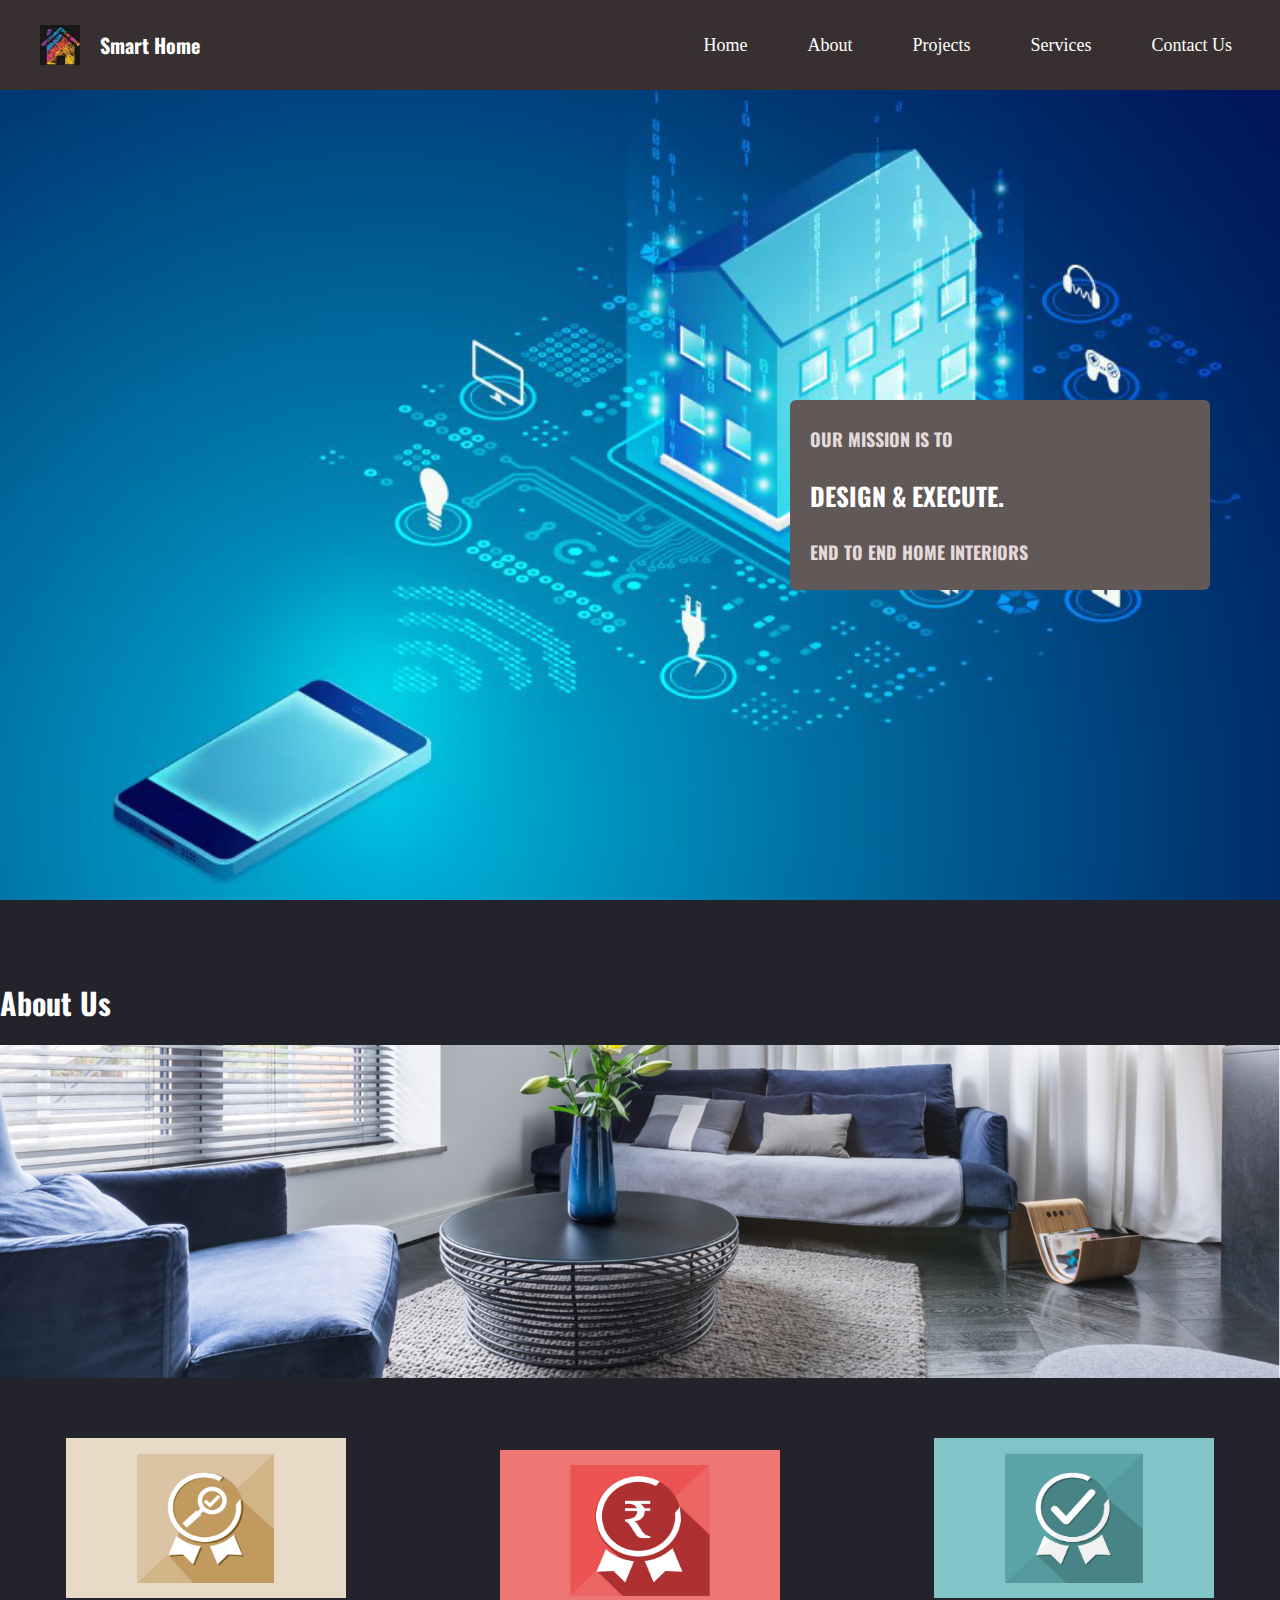
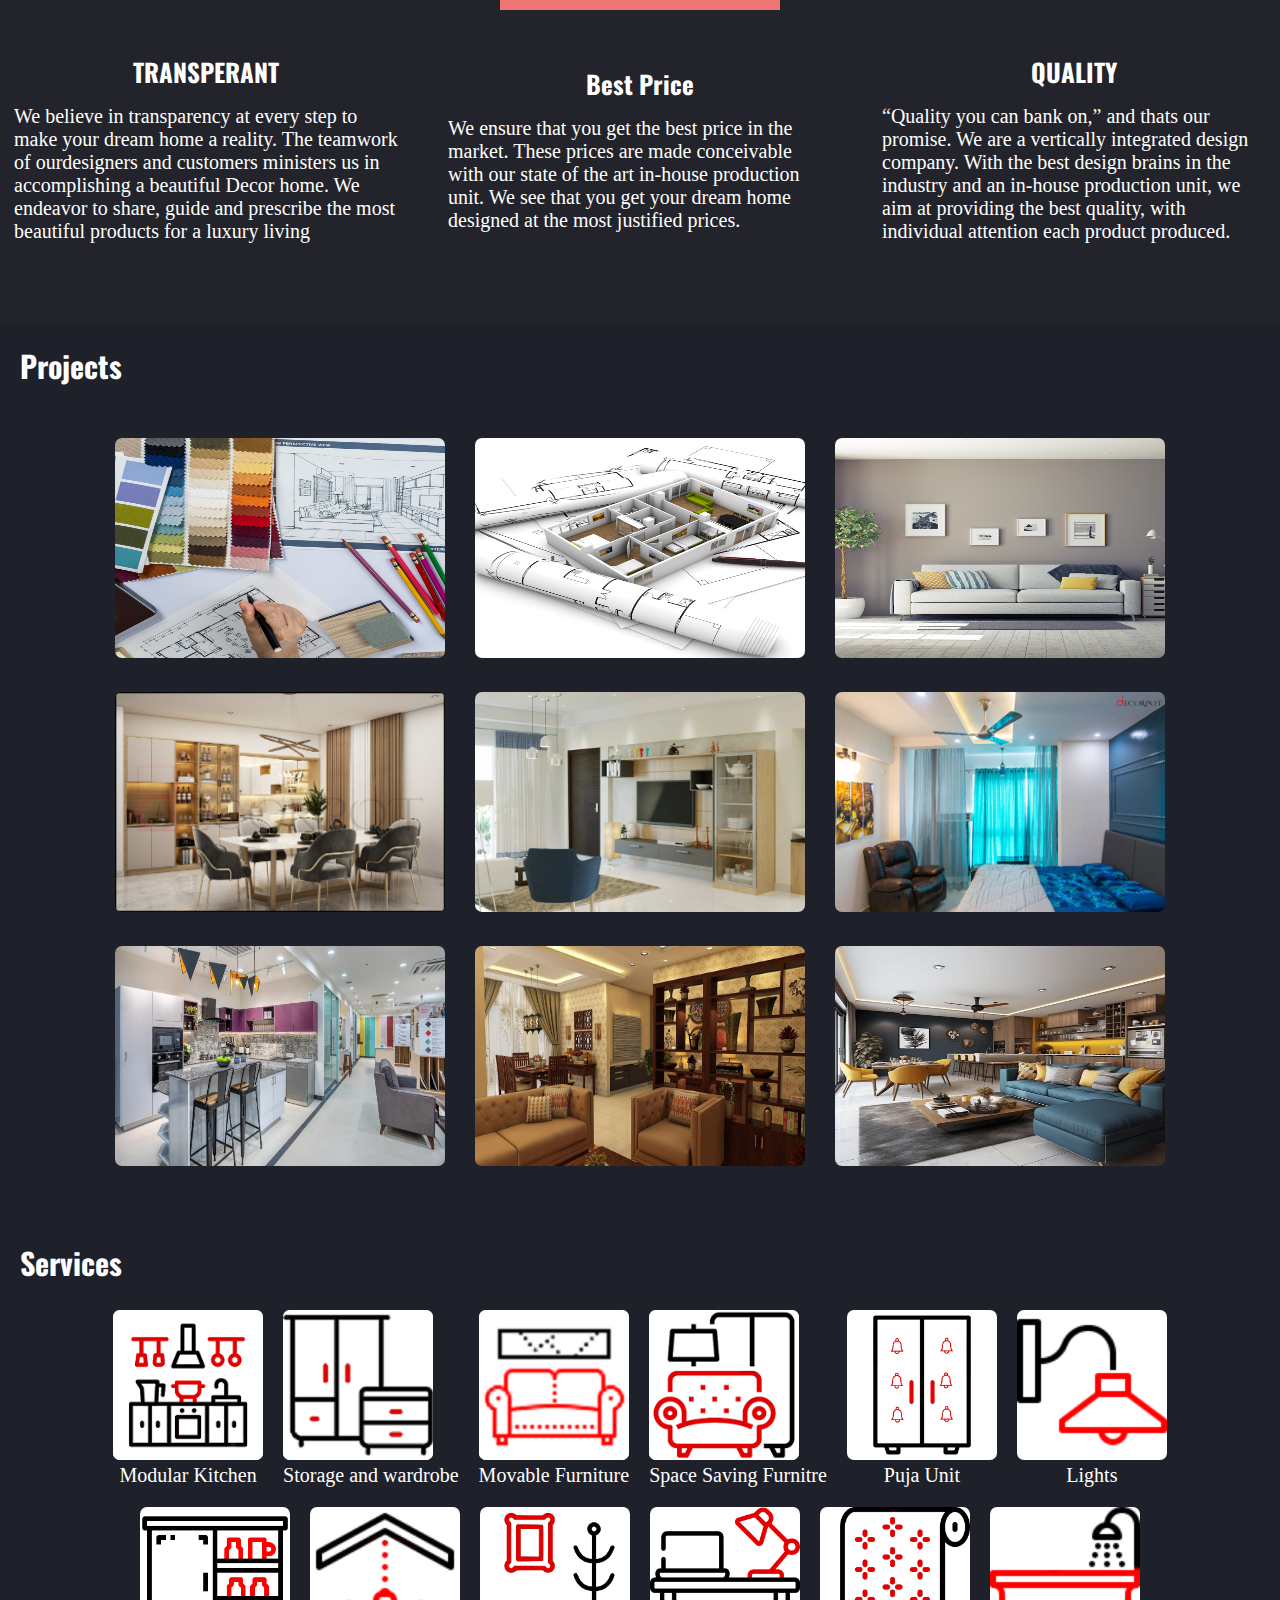
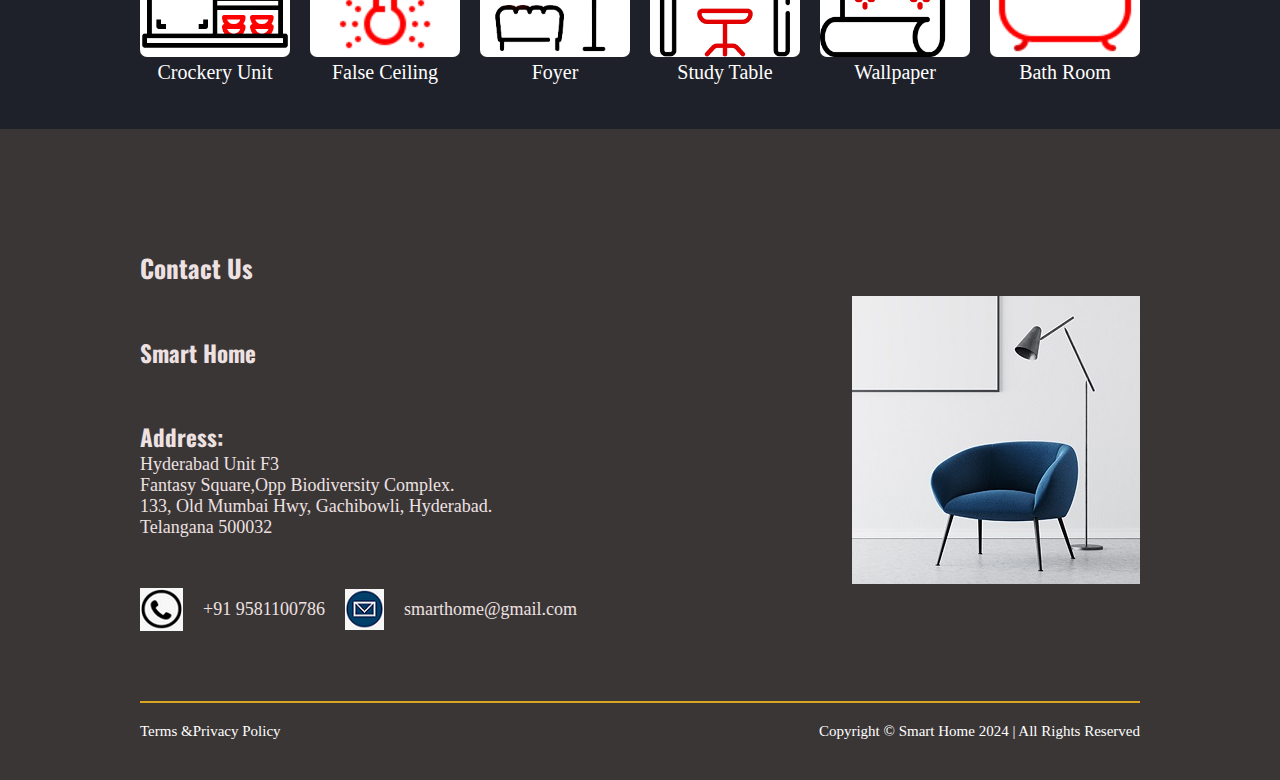
<file: index.html>
<!DOCTYPE html>
<html lang="en">

<head>
    <meta charset="UTF-8">
    <meta name="viewport" content="width=device-width, initial-scale=1.0">
    <title>Document</title>
    <!--Stylesheet-->
    <link rel="stylesheet" href="style.css">
    <!-- Google Fonts -->
    <link rel="preconnect" href="https://fonts.googleapis.com">
    <link rel="preconnect" href="https://fonts.gstatic.com" crossorigin>
    <link href="https://fonts.googleapis.com/css2?family=Oswald:wght@200..700&display=swap" rel="stylesheet">
</head>

<body>
    <!-- Navbar -->
    <nav class="navbar">
        <div class="logo">
            <img src="logo.jpg" alt="logo">
            <h3><a href="#">Smart Home</a></h3>
        </div>
        <div class="menu">
            <ul class="navbar-links">
                <li><a href="#"></a>Home</li>
                <li><a href="#"></a>About</li>
                <li><a href="#"></a>Projects</li>
                <li><a href="#"></a>Services</li>
                <li><a href="#"></a>Contact Us</li>

            </ul>
        </div>
        <div class="burger">
            <div class="line1"></div>
            <div class="line2"></div>
            <div class="line3"></div>
        </div>
    </nav>
    <!-- Hero Section -->
    <section class="hero">
        <div class="content">
            <h3>OUR MISSION IS TO</h3>
            <h1>DESIGN & EXECUTE.</h1>
            <h3> END TO END HOME INTERIORS</h3>
        </div>
    </section>

    <!-- About Section -->
    <section class="about">
        <h1>About Us</h1>
        <img src="desktop-banner-loc.jpg" alt="image">
        <div class="about-container">
            <div class="cards">
                <div class="about-card">
                    <img src="Transperant.jpg" alt="Transperant">
                    <h3>TRANSPERANT</h3>
                    <p>We believe in transparency at every step to make your dream home
                        a reality. The teamwork of ourdesigners and customers ministers
                        us in accomplishing a beautiful Decor home. We endeavor to share,
                        guide and prescribe the most beautiful products for a luxury living</p>
                </div>
                <div class="about-card">
                    <img src="Price.jpg" alt="Best Price">
                    <h3>Best Price</h3>
                    <p>We ensure that you get the best price in the market. These prices are made conceivable with our
                        state
                        of the art in-house production unit. We see that you get your dream home designed at the most
                        justified prices.</p>
                </div>
                <div class="about-card">
                    <img src="Quality.jpg" alt="Quality">
                    <h3>QUALITY</h3>
                    <p>“Quality you can bank on,” and thats our promise. We are a vertically integrated design company.
                        With the best design brains in the industry and an in-house production unit, we aim at providing
                        the
                        best quality, with individual attention each product produced.</p>
                </div>
            </div>
        </div>
    </section>
    <!-- Project Section -->
    <section class="project">
        <h3>Projects</h3>
        <div class="project-container">
            <div class="projecr-card">
                <img src="we-are-01.jpg" alt="Project Image">
            </div>
            <div class="project-card">
                <img src="we-are-02.jpg" alt="Project Image">
            </div>
            <div class="project-card">
                <img src="we-are-06.jpg" alt="Project Image">
            </div>
            <div class="project-card">
                <img src="1 Living Room.png" alt="Project/image">
            </div>
            <div class="project-card">
                <img src="2 Hall Room.png" alt="Project/image">
            </div>
            <div class="project-card">
                <img src="3 Bed Room.png" alt="Project/image">
            </div>
            <div class="project-card">
                <img src="4 Modular Kitchen.png" alt="Project/image">
            </div>
            <div class="project-card">
                <img src="Projectimge.jpeg" alt="Project/image">
            </div>
            <div class="project-card">
                <img src="projectimage1.jpeg" alt="Project/image">
            </div>

        </div>



    </section>
    <!-- Service Section -->
    <section class="service">
        <h4>Services</h4>
        <div class="service-container">
            <div class="service-card">
                <img src="1 Modular Kitchen.png" alt="Service Image">
                <p> Modular Kitchen</p>
            </div>
            <div class="service-card">
                <img src="2 Storage and Wardrobe.png" alt="Service Image">
                <p>Storage and wardrobe</p>
            </div>
            <div class="service-card">
                <img src="3 Movable Furniture.png" alt="Service Image">
                <p>Movable Furniture</p>
            </div>
            <div class="service-card">
                <img src="4 Space Saving Furnitre.png" alt="Service Image">
                <p>Space Saving Furnitre</p>
            </div>
            <div class="service-card">
                <img src="5 Puja Unit.png" alt="Service Image">
                <p>Puja Unit</p>

            </div>
            <div class="service-card">
                <img src="6 Lights.png" alt="Service Image">
                <p>Lights</p>

            </div>
            <div class="service-card">
                <img src="7 Crockery Unt.png" alt="Service Image">
                <p> Crockery Unit</p>

            </div>
            <div class="service-card">
                <img src="8 False Ceiling.png" alt="Service Image">
                <p>False Ceiling</p>

            </div>
            <div class="service-card">
                <img src="9 Foyer.png" alt="Service Image">
                <p>Foyer</p>

            </div>
            <div class="service-card">
                <img src="10 Study Table.png" alt="Service Image">
                <p>Study Table</p>

            </div>
            <div class="service-card">
                <img src="11 wallpaper.png" alt="Service Image">
                <p>Wallpaper</p>

            </div>
            <div class="service-card">
                <img src="12 Bathroom.png" alt="Service Image">
                <p>Bath Room</p>
            </div>
        </div>
    </section>
    <!-- footer Section -->
    <footer class="footer">
        <div class="top-footer">
            <div class="content">
                <h3>Contact Us</h3>
                <h4>Smart Home</h4>
                <div class="address">
                    <h4>Address:</h4>
                    <p> Hyderabad Unit F3
                    <p>
                    <p>Fantasy Square,Opp Biodiversity Complex.</p>
                    <p>133, Old Mumbai Hwy, Gachibowli, Hyderabad.</p>
                    <p>Telangana 500032</p>
                </div>
                <div class="Contact">
                    <div class="phone">
                        <img src="Call logo.png" alt="">
                        <p> +91 9581100786</p>
                        <div class="email">
                            <img src="email logo 1.png" alt="">
                            <p>smarthome@gmail.com</p>
                        </div>
                    </div>
                </div>
            </div>
            <img src="we-are-03.jpg" alt="" class="Contact-img" />
        </div>
        <div class="bottom-footer">
            <p> Terms &Privacy Policy</p>
            <p>Copyright © Smart Home 2024 | All Rights Reserved</p>
        </div>

    </footer>


</body>

</html>
</file>
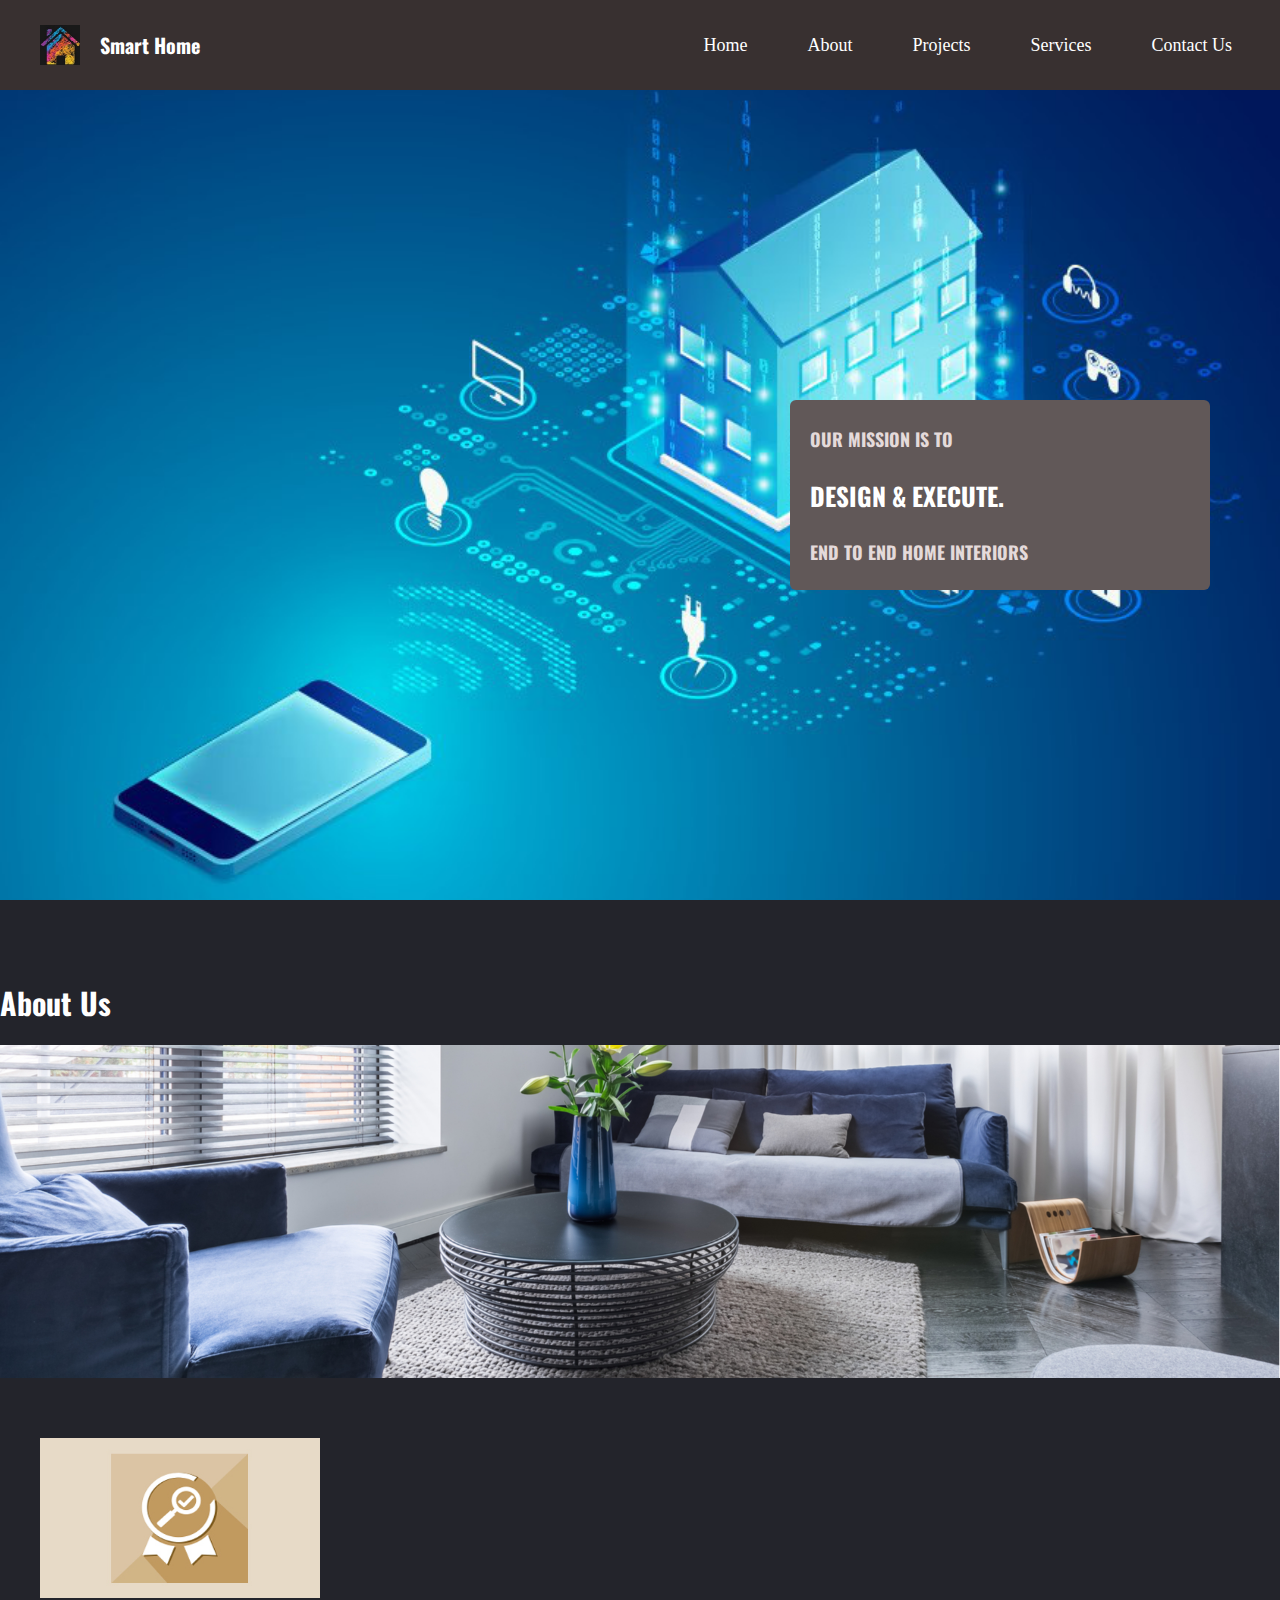
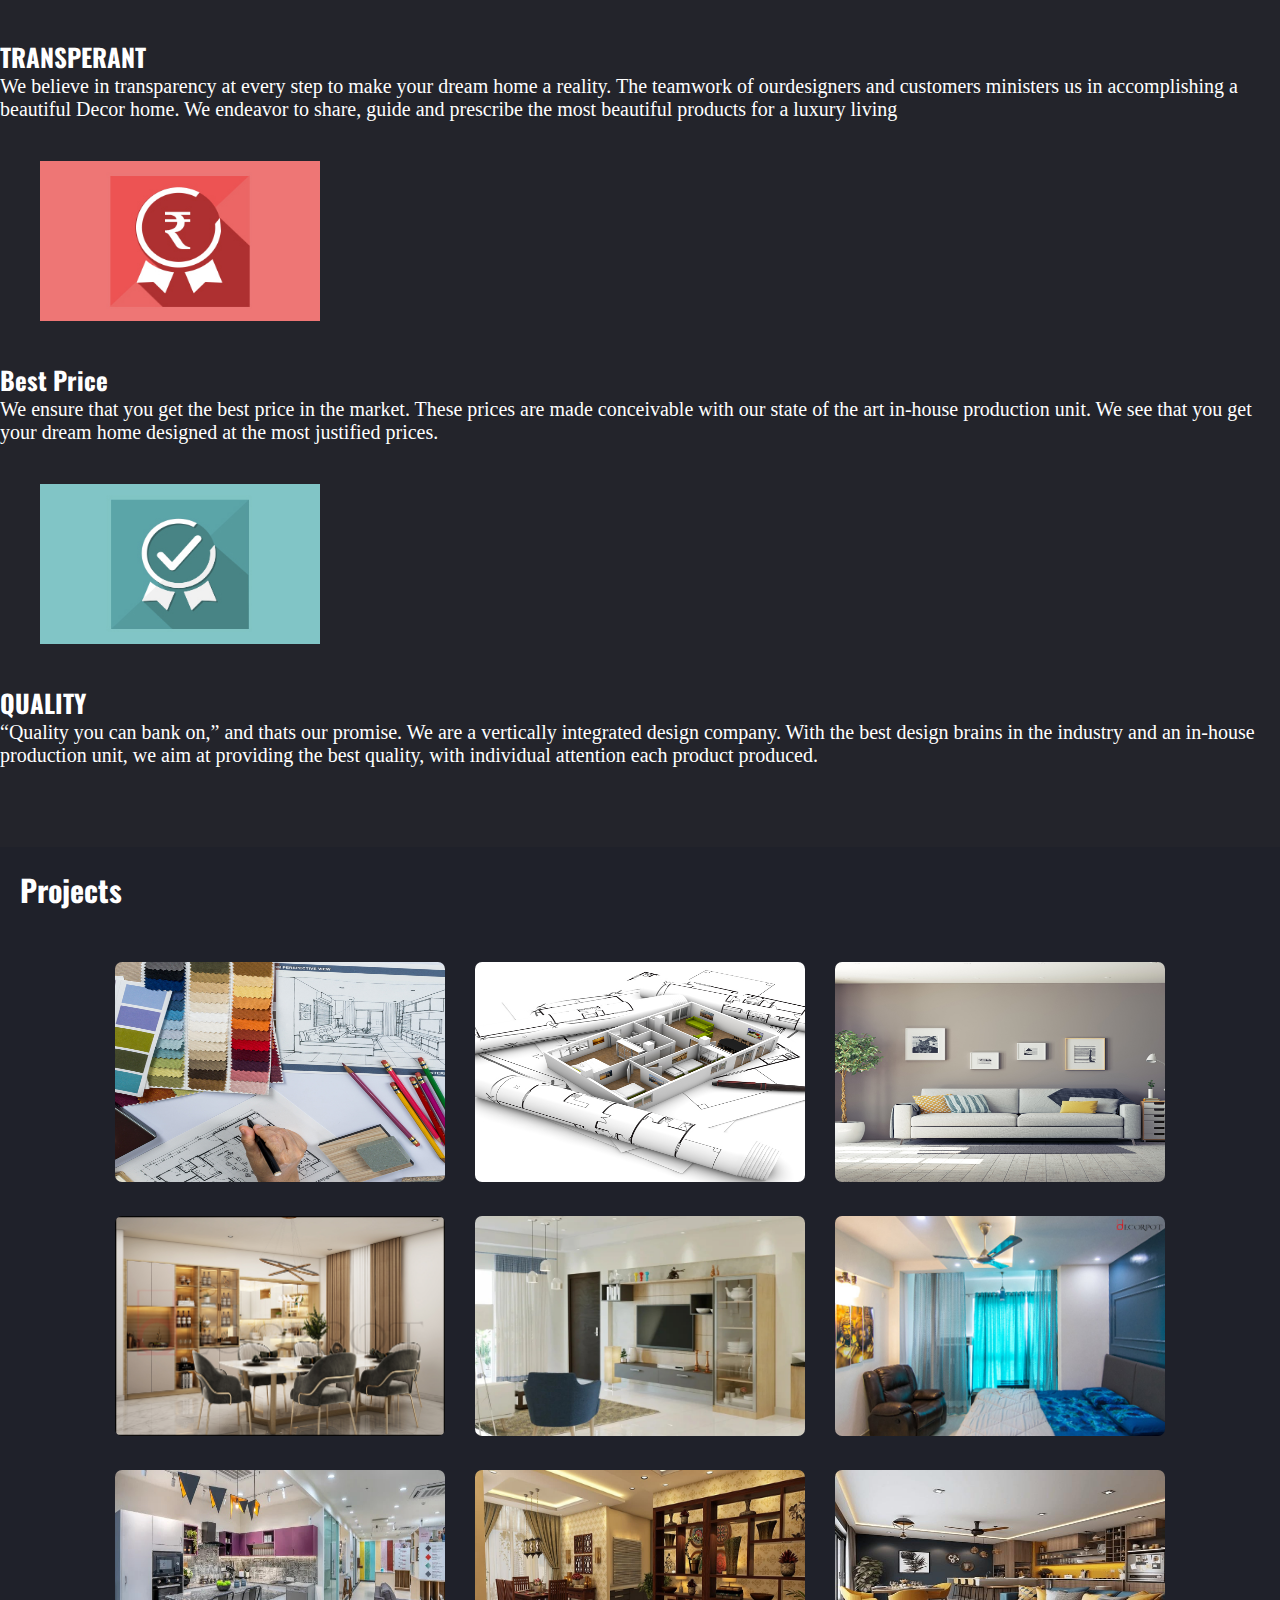
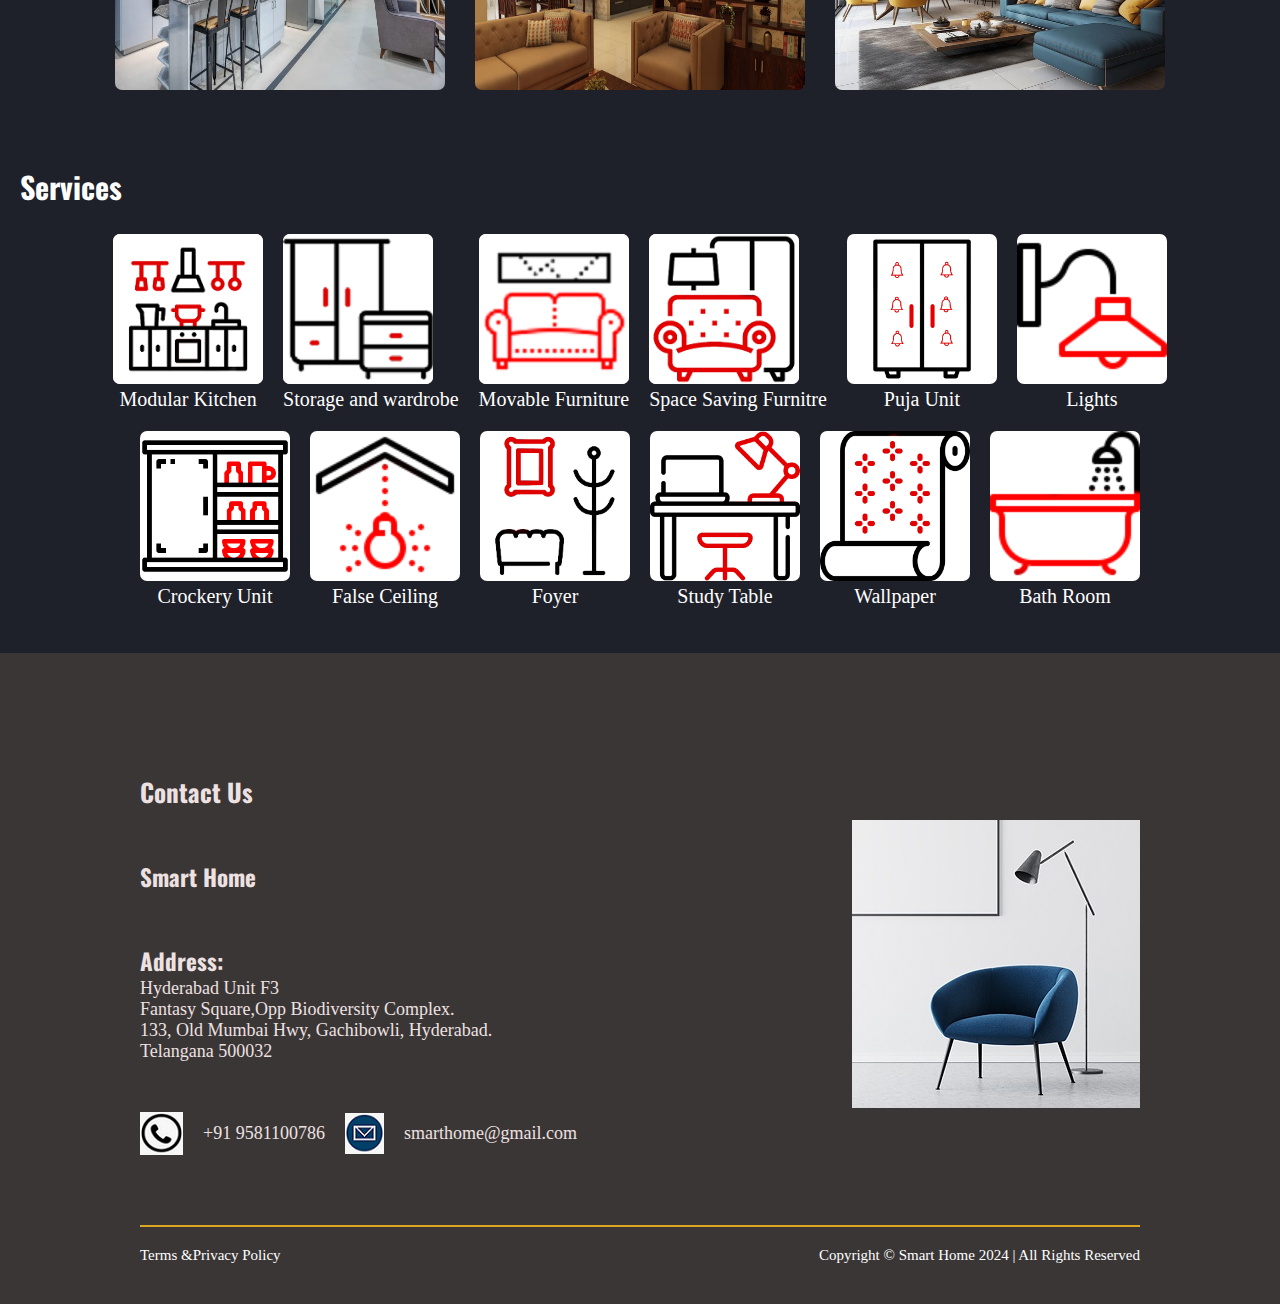
<file: Careerpedia Project.html>
<!DOCTYPE html>
<html lang="en">

<head>
    <meta charset="UTF-8">
    <meta name="viewport" content="width=device-width, initial-scale=1.0">
    <title>Document</title>
    <!--Stylesheet-->
    <link rel="stylesheet" href="Careerpedia Project Style.css">
    <!-- Google Fonts -->
    <link rel="preconnect" href="https://fonts.googleapis.com">
    <link rel="preconnect" href="https://fonts.gstatic.com" crossorigin>
    <link href="https://fonts.googleapis.com/css2?family=Oswald:wght@200..700&display=swap" rel="stylesheet">
</head>

<body>
    <!-- Navbar -->
    <nav class="navbar">
        <div class="logo">
            <img src="logo.jpg" alt="logo">
            <h3><a href="#">Smart Home</a></h3>
        </div>
        <div class="menu">
            <ul class="navbar-links">
                <li><a href="#"></a>Home</li>
                <li><a href="#"></a>About</li>
                <li><a href="#"></a>Projects</li>
                <li><a href="#"></a>Services</li>
                <li><a href="#"></a>Contact Us</li>

            </ul>
        </div>
        <div class="burger">
            <div class="line1"></div>
            <div class="line2"></div>
            <div class="line3"></div>
        </div>
    </nav>
    <!-- Hero Section -->
    <section class="hero">
        <div class="content">
            <h3>OUR MISSION IS TO</h3>
            <h1>DESIGN & EXECUTE.</h1>
            <h3> END TO END HOME INTERIORS</h3>
        </div>
    </section>

    <!-- About Section -->
    <section class="about">
        <h1>About Us</h1>
        <img src="desktop-banner-loc.jpg" alt="image">
        <div class="about-container">
            <div class="about-card">
                <img src="Transperant.jpg" alt="Transperant">
                <h3>TRANSPERANT</h3>
                <p>We believe in transparency at every step to make your dream home
                    a reality. The teamwork of ourdesigners and customers ministers
                    us in accomplishing a beautiful Decor home. We endeavor to share,
                    guide and prescribe the most beautiful products for a luxury living</p>
            </div>
            <div class="about-card">
                <img src="Price.jpg" alt="Best Price">
                <h3>Best Price</h3>
                <p>We ensure that you get the best price in the market. These prices are made conceivable with our state
                    of the art in-house production unit. We see that you get your dream home designed at the most
                    justified prices.</p>
            </div>
            <div class="about-card">
                <img src="Quality.jpg" alt="Quality">
                <h3>QUALITY</h3>
                <p>“Quality you can bank on,” and thats our promise. We are a vertically integrated design company.
                    With the best design brains in the industry and an in-house production unit, we aim at providing the
                    best quality, with individual attention each product produced.</p>
            </div>
        </div>
    </section>
    <!-- Project Section -->
    <section class="project">
        <h3>Projects</h3>
        <div class="project-container">
            <div class="projecr-card">
                <img src="we-are-01.jpg" alt="Project Image">
            </div>
            <div class="project-card">
                <img src="we-are-02.jpg" alt="Project Image">
            </div>
            <div class="project-card">
                <img src="we-are-06.jpg" alt="Project Image">
            </div>
            <div class="project-card">
                <img src="1 Living Room.png" alt="Project/image">
            </div>
            <div class="project-card">
                <img src="2 Hall Room.png" alt="Project/image">
            </div>
            <div class="project-card">
                <img src="3 Bed Room.png" alt="Project/image">
            </div>
            <div class="project-card">
                <img src="4 Modular Kitchen.png" alt="Project/image">
            </div>
            <div class="project-card">
                <img src="Projectimge.jpeg" alt="Project/image">
            </div>
            <div class="project-card">
                <img src="projectimage1.jpeg" alt="Project/image">
            </div>

        </div>



    </section>
    <!-- Service Section -->
    <section class="service">
        <h4>Services</h4>
        <div class="service-container">
            <div class="service-card">
                <img src="1 Modular Kitchen.png" alt="Service Image">
                <p> Modular Kitchen</p>
            </div>
            <div class="service-card">
                <img src="2 Storage and Wardrobe.png" alt="Service Image">
                <p>Storage and wardrobe</p>
            </div>
            <div class="service-card">
                <img src="3 Movable Furniture.png" alt="Service Image">
                <p>Movable Furniture</p>
            </div>
            <div class="service-card">
                <img src="4 Space Saving Furnitre.png" alt="Service Image">
                <p>Space Saving Furnitre</p>
            </div>
            <div class="service-card">
                <img src="5 Puja Unit.png" alt="Service Image">
                <p>Puja Unit</p>

            </div>
            <div class="service-card">
                <img src="6 Lights.png" alt="Service Image">
                <p>Lights</p>

            </div>
            <div class="service-card">
                <img src="7 Crockery Unt.png" alt="Service Image">
                <p> Crockery Unit</p>

            </div>
            <div class="service-card">
                <img src="8 False Ceiling.png" alt="Service Image">
                <p>False Ceiling</p>

            </div>
            <div class="service-card">
                <img src="9 Foyer.png" alt="Service Image">
                <p>Foyer</p>

            </div>
            <div class="service-card">
                <img src="10 Study Table.png" alt="Service Image">
                <p>Study Table</p>

            </div>
            <div class="service-card">
                <img src="11 wallpaper.png" alt="Service Image">
                <p>Wallpaper</p>

            </div>
            <div class="service-card">
                <img src="12 Bathroom.png" alt="Service Image">
                <p>Bath Room</p>
            </div>
        </div>
    </section>
    <!-- footer Section -->
    <footer class="footer">
        <div class="top-footer">
            <div class="content">
                <h3>Contact Us</h3>
                <h4>Smart Home</h4>
                <div class="address">
                    <h4>Address:</h4>
                    <p> Hyderabad Unit F3
                    <p>
                    <p>Fantasy Square,Opp Biodiversity Complex.</p>
                    <p>133, Old Mumbai Hwy, Gachibowli, Hyderabad.</p>
                    <p>Telangana 500032</p>
                </div>
                <div class="Contact">
                    <div class="phone">
                        <img src="Call logo.png" alt="">
                        <p> +91 9581100786</p>
                        <div class="email">
                            <img src="email logo 1.png" alt="">
                            <p>smarthome@gmail.com</p>
                        </div>
                    </div>
                </div>
            </div>
            <img src="we-are-03.jpg" alt="" class="Contact-img" />
        </div>
        <div class="bottom-footer">
            <p> Terms &Privacy Policy</p>
            <p>Copyright © Smart Home 2024 | All Rights Reserved</p>
        </div>

    </footer>


</body>

</html>
</file>
<file: style.css>
* {
     margin: 0;
     padding: 0;
     box-sizing: border-box;
 }

 h1,
 h2,
 h3,
 h4,
 h5,
 h6,
 a li button span {
     font-family: "Oswald", sans-serif;
 }

 a {
     text-decoration: none;
 }

 li {
     list-style: none;
 }

 /* Navbar Section */
 .navbar {
     padding: 0 40px;
     height: 10vh;
     display: flex;
     justify-content: space-between;
     align-items: center;
     background-color: rgb(56, 48, 48)
 }

 .navbar .burger {
     display: none;
 }

 .navbar .logo {
     display: flex;
     align-items: center;
     justify-content: space-evenly;
     gap: 20px;
 }

 .navbar .logo img {
     display: flex;
     width: 40px;
     height: 40px;
 }

 .navbar .logo h3 {
     font-size: 20px;
 }

 .navbar .logo,
 h3 a {
     display: flex;
     color: #ffffff;
     font-weight: 80px;
 }

 .navbar .menu .navbar-links {
     display: flex;
     align-items: right;
     margin: 8px;
     justify-content: space-between;
     font-size: 18px;
     color: #ffffff;
     gap: 60px;
 }

 .navbar .menu .navbar-links a {
     font-size: 15px;
     color: #ffffff;
 }

 @media(max-width:800px) {
     .navbar .menu {
         display: none;
     }

     .navbar .burger {
         display: block;
     }

     .navbar .burger div {
         background-color: white;
         width: 25px;
         height: 2px;
         margin-bottom: 6px;
     }
 }

 /* Hero Section */
 .hero {
     height: 90vh;
     background-image: url("bg.png");
     background-size: cover;
     background-position: center;
     display: flex;
     justify-content: flex-end;
     align-items: center;
     padding-right: 70px;
 }

 .hero .content {
     width: 420px;
     height: 190px;
     background-color: rgb(97, 88, 88);
     backdrop-filter: blur(5px);
     display: flex;
     justify-content: center;
     align-items: flex-start;
     flex-direction: column;
     padding-left: 20px;
     gap: 25px;
     border-radius: 6px;
 }

 .hero .content h3 {
     color: rgb(228, 218, 218);
     font-size: 18px;
 }

 .hero .content h1 {
     font-size: 25px;
     color: white;
 }

 @media (max-width:800px) {
     .hero {
         background-position: right;
         justify-content: center;
         padding-right: 0;
         padding: 0 20px;
     }

     .hero .content {
         width: 450px;
         height: 200px;
         padding: 0 22px;
         gap: 22px;
     }

     .hero .content h3 {
         font-size: 20px;
     }

     .hero .content h1 {
         font-size: 50px;
         line-height: 50px;
     }
 }

 /* About Section*/
 .about {
    width: 100%;
     background-color: #23242b;
     display: flex;
     justify-content: right;
     align-items: flex-start;
     flex-direction: column;
     padding: 80px 0;
     gap: 20px;
 }

 .about img {
     width: 100%;
 }

 .about h1 {
     font-size: 30px;
     color: white;
 }

 .cards{
    width: 100%;
    display: flex;
    justify-content: center;
    align-items: center;
    gap: 50px;
}
 .about-card img {
     width:320px;
     height: 200px;
     margin:20px;
     padding:20px;
     border-radius: 5px;
 }

 .about-card{
    width: 30%;
    display: flex;
    flex-direction: column;
    justify-content: center;
    align-items: center;
    gap: 15px;
 }

 .about .about-container h3 {
     font-size: 25px;
     color: white;
 }

 .about .about-container .about-card p {
     font-size: 20px;
     color: white;
     text-align: left;
 }

 @media(max-width:600px) {
     .about {
         padding: 50px;
         gap: 20px;

     }
 }

 /* Project section */
 .project {
     background-color: #1f212a;
     display: flex;
     justify-content: center;
     align-items: left;
     flex-direction: column;
     padding: 20px;
     gap: 20px;
 }

 .project h3 {
     font-size: 30px;
     color: white;
 }

 .project .project-container {
     display: flex;
     justify-content: center;
     align-items: center;
     flex-wrap: wrap;
     padding: 30px;
     gap: 30px;
 }

 .project .project-container img {
     width: 330px;
     height: 220px;
     border-radius: 7px;
 }


 /* Service section */
 .service {
     background-color: #1f212a;
     justify-content: center;
     align-items: lef center;
     flex-direction: column;
     padding: 20px;
     gap: 20px;
 }

 .service .service-container {
     display: flex;
     justify-content: center;
     align-items: center;
     flex-direction: row;
     flex-wrap: wrap;
     padding: 25px;
     gap: 20px;
 }

 .service h4 {
     font-size: 30px;
     color: white;
 }

 .service .service-container img {
     width: 150px;
     height: 150px;
     border-radius: 7px;
     background-color: white;
 }

 .service .service-container p {
     font-size: 20px;
     color: white;
     text-align: center;
 }

 @media(max-width:600px) {
     .service {
         padding: 50px;
         gap: 20px;

     }
 }

 /*footer Section*/

 .footer {
     width: 100%;
     background-color: rgb(58, 54, 54);
     display: flex;
     justify-content: center;
     align-items: center;
     flex-direction: column;
     padding: 40px 140px;
     padding-top: 120px;
 }

 .footer .top-footer {
     width: 100%;
     display: flex;
     justify-content: space-between;
     align-items: center;
     flex-wrap: wrap;
     padding-bottom: 70px;
 }

 .footer .top-footer .content {
     display: flex;
     justify-content: space-between;
     align-items: flex-start;
     flex-direction: column;
     gap: 50px;
 }

 .footer .top-footer h3 {
     color: #eee1e1;
     font-size: 25px;
 }

 .footer .top-footer h4 {
     color: #eee1e1;
     font-size: 23px;

 }

 .footer .top-footer P {
     color: #eee1e1;
     font-size: 18px;
 }

 .footer .top-footer .address p {
     color: #eee1e1;
     font-size: 18px;
 }

 .footer .top-footer .contact {
     display: flex;
     justify-content: center;
     align-items: flex-start;
     flex-direction: column;
     gap: 10px;

 }

 .footer .phone,
 .footer .email {
     display: flex;
     justify-content: center;
     align-items: center;
     gap: 20px;
     color: white;
 }

 .footer .top-footer .contact-img {
     width: 579px;
     height: 434px;

 }

 .footer .bottom-footer {
     border-top: 2px solid goldenrod;
     width: 100%;
     padding-top: 20px;
     display: flex;
     justify-content: space-between;
     flex-wrap: wrap;
     align-items: center;
     color: white;
 }

 .footer .bottom-footer p {
     font-weight: 400px;
     font-size: 15px;
     font-style: normal;
 }

 @media(max-width:1150px) {
     .footer {
         padding: 40px 30px;
         padding-top: 50px;

     }

     .footer .top-footer {
         flex-direction: column-reverse;
     }

     .footer .top-footer .contact-img {
         width: 300px;
         height: auto;
     }
 }
</file>
<file: Careerpedia Project Style.css>
* {
     margin: 0;
     padding: 0;
     box-sizing: border-box;
 }

 h1,
 h2,
 h3,
 h4,
 h5,
 h6,
 a li button span {
     font-family: "Oswald", sans-serif;
 }

 a {
     text-decoration: none;
 }

 li {
     list-style: none;
 }

 /* Navbar Section */
 .navbar {
     padding: 0 40px;
     height: 10vh;
     display: flex;
     justify-content: space-between;
     align-items: center;
     background-color: rgb(56, 48, 48)
 }

 .navbar .burger {
     display: none;
 }

 .navbar .logo {
     display: flex;
     align-items: center;
     justify-content: space-evenly;
     gap: 20px;
 }

 .navbar .logo img {
     display: flex;
     width: 40px;
     height: 40px;
 }

 .navbar .logo h3 {
     font-size: 20px;
 }

 .navbar .logo,
 h3 a {
     display: flex;
     color: #ffffff;
     font-weight: 80px;
 }

 .navbar .menu .navbar-links {
     display: flex;
     align-items: right;
     margin: 8px;
     justify-content: space-between;
     font-size: 18px;
     color: #ffffff;
     gap: 60px;
 }

 .navbar .menu .navbar-links a {
     font-size: 15px;
     color: #ffffff;
 }

 @media(max-width:800px) {
     .navbar .menu {
         display: none;
     }

     .navbar .burger {
         display: block;
     }

     .navbar .burger div {
         background-color: white;
         width: 25px;
         height: 2px;
         margin-bottom: 6px;
     }
 }

 /* Hero Section */
 .hero {
     height: 90vh;
     background-image: url("bg.png");
     background-size: cover;
     background-position: center;
     display: flex;
     justify-content: flex-end;
     align-items: center;
     padding-right: 70px;
 }

 .hero .content {
     width: 420px;
     height: 190px;
     background-color: rgb(97, 88, 88);
     backdrop-filter: blur(5px);
     display: flex;
     justify-content: center;
     align-items: flex-start;
     flex-direction: column;
     padding-left: 20px;
     gap: 25px;
     border-radius: 6px;
 }

 .hero .content h3 {
     color: rgb(228, 218, 218);
     font-size: 18px;
 }

 .hero .content h1 {
     font-size: 25px;
     color: white;
 }

 @media (max-width:800px) {
     .hero {
         background-position: right;
         justify-content: center;
         padding-right: 0;
         padding: 0 20px;
     }

     .hero .content {
         width: 450px;
         height: 200px;
         padding: 0 22px;
         gap: 22px;
     }

     .hero .content h3 {
         font-size: 20px;
     }

     .hero .content h1 {
         font-size: 50px;
         line-height: 50px;
     }
 }

 /* About Section*/
 .about {
     background-color: #23242b;
     display: flex;
     justify-content: right;
     align-items: flex-start;
     flex-direction: column;
     padding: 80px 0;
     gap: 20px;
 }

 .about img {
     width: 100%;
 }

 .about h1 {
     font-size: 30px;
     color: white;
 }

 .about .about-container .about-card{
     display:inline;
     justify-content:center;
     align-items: center;
     flex-wrap: wrap;
     flex-direction:column;
     transform:center;
     /* margin: 20;
     padding: 20px;
     gap: 20px; */
 }

 .about-card img {
    display:block;
     width:320px;
     height: 200px;
     margin:20px;
     padding:20px;
     border-radius: 5px;
 }

 .about .about-container h3 {
     font-size: 25px;
     color: white;
 }

 .about .about-container .about-card p {
     font-size: 20px;
     color: white;
     text-align: left;
 }

 @media(max-width:600px) {
     .about {
         padding: 50px;
         gap: 20px;

     }
 }

 /* Project section */
 .project {
     background-color: #1f212a;
     display: flex;
     justify-content: center;
     align-items: left;
     flex-direction: column;
     padding: 20px;
     gap: 20px;
 }

 .project h3 {
     font-size: 30px;
     color: white;
 }

 .project .project-container {
     display: flex;
     justify-content: center;
     align-items: center;
     flex-wrap: wrap;
     padding: 30px;
     gap: 30px;
 }

 .project .project-container img {
     width: 330px;
     height: 220px;
     border-radius: 7px;
 }


 /* Service section */
 .service {
     background-color: #1f212a;
     justify-content: center;
     align-items: lef center;
     flex-direction: column;
     padding: 20px;
     gap: 20px;
 }

 .service .service-container {
     display: flex;
     justify-content: center;
     align-items: center;
     flex-direction: row;
     flex-wrap: wrap;
     padding: 25px;
     gap: 20px;
 }

 .service h4 {
     font-size: 30px;
     color: white;
 }

 .service .service-container img {
     width: 150px;
     height: 150px;
     border-radius: 7px;
     background-color: white;
 }

 .service .service-container p {
     font-size: 20px;
     color: white;
     text-align: center;
 }

 @media(max-width:600px) {
     .service {
         padding: 50px;
         gap: 20px;

     }
 }

 /*footer Section*/

 .footer {
     width: 100%;
     background-color: rgb(58, 54, 54);
     display: flex;
     justify-content: center;
     align-items: center;
     flex-direction: column;
     padding: 40px 140px;
     padding-top: 120px;
 }

 .footer .top-footer {
     width: 100%;
     display: flex;
     justify-content: space-between;
     align-items: center;
     flex-wrap: wrap;
     padding-bottom: 70px;
 }

 .footer .top-footer .content {
     display: flex;
     justify-content: space-between;
     align-items: flex-start;
     flex-direction: column;
     gap: 50px;
 }

 .footer .top-footer h3 {
     color: #eee1e1;
     font-size: 25px;
 }

 .footer .top-footer h4 {
     color: #eee1e1;
     font-size: 23px;

 }

 .footer .top-footer P {
     color: #eee1e1;
     font-size: 18px;
 }

 .footer .top-footer .address p {
     color: #eee1e1;
     font-size: 18px;
 }

 .footer .top-footer .contact {
     display: flex;
     justify-content: center;
     align-items: flex-start;
     flex-direction: column;
     gap: 10px;

 }

 .footer .phone,
 .footer .email {
     display: flex;
     justify-content: center;
     align-items: center;
     gap: 20px;
     color: white;
 }

 .footer .top-footer .contact-img {
     width: 579px;
     height: 434px;

 }

 .footer .bottom-footer {
     border-top: 2px solid goldenrod;
     width: 100%;
     padding-top: 20px;
     display: flex;
     justify-content: space-between;
     flex-wrap: wrap;
     align-items: center;
     color: white;
 }

 .footer .bottom-footer p {
     font-weight: 400px;
     font-size: 15px;
     font-style: normal;
 }

 @media(max-width:1150px) {
     .footer {
         padding: 40px 30px;
         padding-top: 50px;

     }

     .footer .top-footer {
         flex-direction: column-reverse;
     }

     .footer .top-footer .contact-img {
         width: 300px;
         height: auto;
     }
 }
</file>
